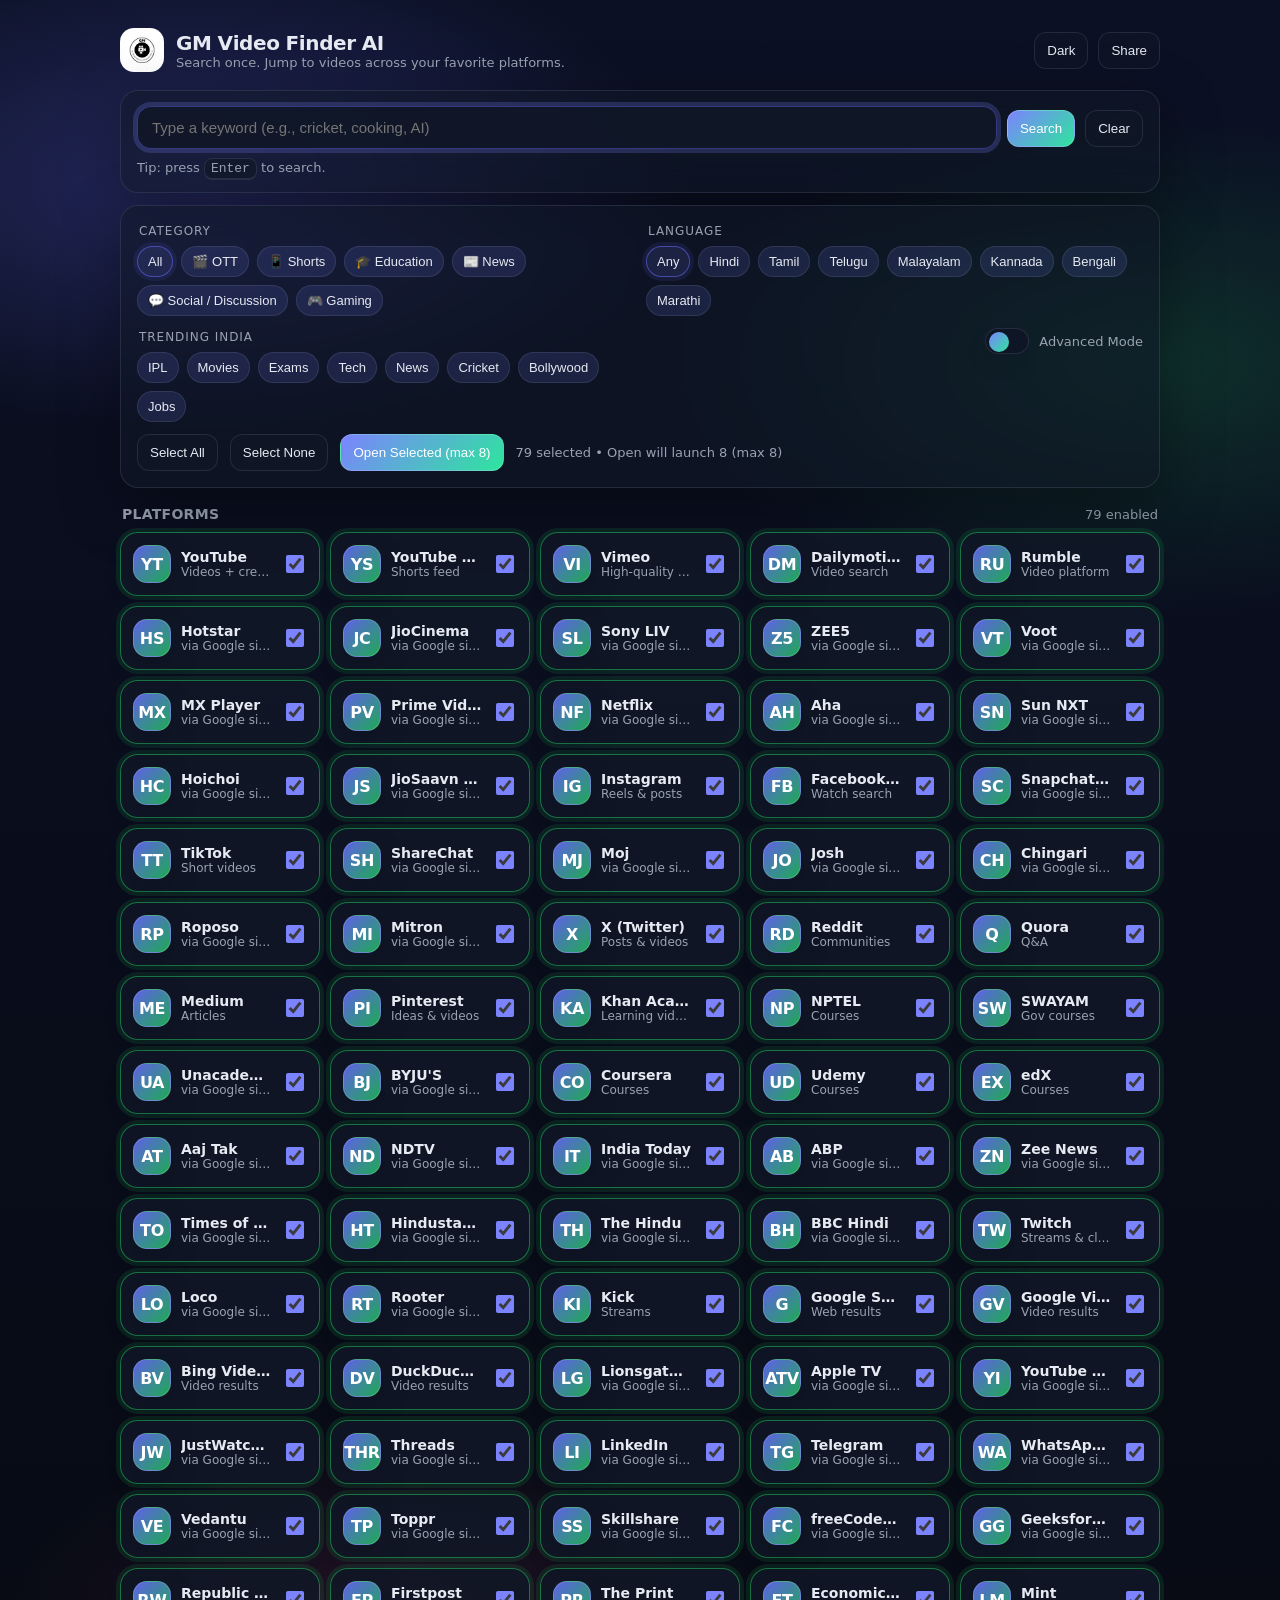
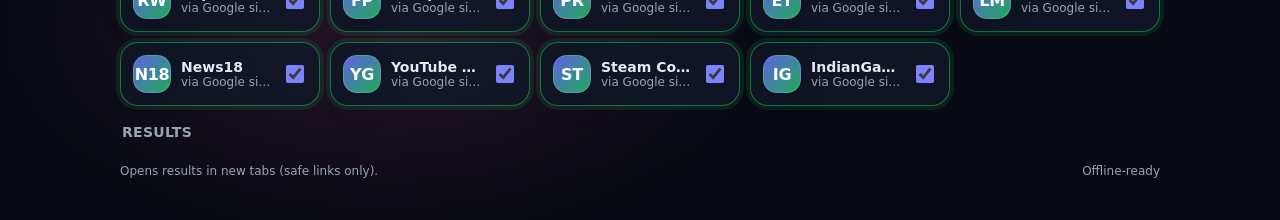
<file: index.html>
<!DOCTYPE html>
<html lang="en">

<head>
  <meta charset="UTF-8">
  <meta name="viewport" content="width=device-width, initial-scale=1.0">

  <meta name="google-site-verification" content="zXgZ5Lb3gyZdngjICJlSbUSU4bmwI5JJQZFsr65Uv7s" />

  <title>GM Video Finder AI</title>
  <meta name="description" content="Search one word and find videos from multiple platforms">

  <link rel="manifest" href="manifest.json">
  <link rel="icon" href="gm-icon-192.png" type="image/png">
  <meta name="theme-color" content="#111111" id="themeColorMeta">
  <link rel="stylesheet" href="styles.css">
  <link rel="stylesheet" href="splash.css">
</head>

<body>

  <!-- Opening Animation (Splash Screen) -->
  <div id="splash" class="splashScreen">
    <div class="splashContent">
      <img src="gm-icon-192.png" alt="GM Logo" class="splashLogo">
      <h1 class="splashTitle">GM Video Finder AI</h1>
      <div class="splashLoader"></div>
      <div class="splashText">Initializing Experience...</div>
    </div>
  </div>

  <div class="wrap">
    <div class="topbar">
      <div class="brand">
        <img src="gm-icon-192.png" alt="GM Logo" class="logo"
          style="background:none; box-shadow:none; border:none; padding:0;">
        <div>
          <h1>GM Video Finder AI</h1>
          <p class="subtitle">Search once. Jump to videos across your favorite platforms.</p>
        </div>
      </div>
      <div class="toolbar">
        <button class="btn" id="themeToggle" type="button" title="Toggle theme">Theme</button>
        <button class="btn" id="shareBtn" type="button" title="Copy a shareable link">Share</button>
      </div>
    </div>

    <div class="card" role="search" aria-label="Search">
      <div class="searchRow">
        <input class="input" id="query" placeholder="Type a keyword (e.g., cricket, cooking, AI)" autocomplete="off"
          inputmode="search">
        <button class="btn primary" id="searchBtn" type="button">Search</button>
        <button class="btn" id="clearBtn" type="button">Clear</button>
      </div>

      <div class="hint">
        <span>Tip: press <span class="kbd">Enter</span> to search.</span>
        <div class="chips" id="recentChips" aria-label="Recent searches"></div>
      </div>
    </div>

    <div class="card controls" aria-label="Filters and controls">
      <div class="row">
        <div class="field">
          <div class="label">Category</div>
          <div class="chips" id="categoryChips" aria-label="Category filters"></div>
        </div>
        <div class="field">
          <div class="label">Language</div>
          <div class="chips" id="languageChips" aria-label="Language filters"></div>
        </div>
      </div>

      <div class="row">
        <div class="field">
          <div class="label">Trending India</div>
          <div class="chips" id="trendingChips" aria-label="Trending India shortcuts"></div>
        </div>
        <div class="field right">
          <label class="switch" title="Advanced Mode: allow opening more than 8 tabs">
            <input id="advancedToggle" type="checkbox">
            <span class="slider"></span>
            <span class="switchLabel">Advanced Mode</span>
          </label>
        </div>
      </div>

      <div class="row actions">
        <button class="btn" id="selectAllBtn" type="button">Select All</button>
        <button class="btn" id="selectNoneBtn" type="button">Select None</button>
        <button class="btn primary" id="openSelectedBtn" type="button">Open Selected (max 8)</button>
        <span class="muted" id="selectionInfo"></span>
      </div>
    </div>

    <div class="sectionTitle">
      <h2>Platforms</h2>
      <span class="muted" id="platformCount"></span>
    </div>

    <div class="platformGrid" id="platformGrid" aria-live="polite"></div>

    <div class="sectionTitle">
      <h2>Results</h2>
      <span class="muted" id="resultsHint"></span>
    </div>

    <div class="grid" id="results" aria-live="polite"></div>

    <div class="footer">
      <span>Opens results in new tabs (safe links only).</span>
      <span id="swStatus"></span>
    </div>
  </div>

  <div class="loadingOverlay" id="loadingOverlay" hidden>
    <div class="loadingCard">
      <div class="spinner" aria-hidden="true"></div>
      <div>
        <div class="loadingTitle">Searching India’s top platforms…</div>
        <div class="loadingSub">Building safe search links</div>
      </div>
    </div>
  </div>

  <script src="app.js" defer></script>

</body>
</html>
</file>
<file: styles.css>
:root {
  color-scheme: light;
  --bg0: #f7f7fb;
  --bg1: #eef2ff;
  --surface: rgba(255, 255, 255, .72);
  --surface2: rgba(255, 255, 255, .92);
  --border: rgba(15, 23, 42, .10);
  --text: #0f172a;
  --muted: #475569;
  --primary: #6366f1;
  --primary2: #22c55e;
  --shadow: 0 16px 50px rgba(2, 6, 23, .10);
  --ring: 0 0 0 4px rgba(99, 102, 241, .18);
  --chip: rgba(99, 102, 241, .10);
  --danger: #ef4444;
}

html[data-theme="dark"] {
  color-scheme: dark;
  --bg0: #070A12;
  --bg1: #0B1024;
  --surface: rgba(17, 24, 39, .55);
  --surface2: rgba(17, 24, 39, .85);
  --border: rgba(148, 163, 184, .16);
  --text: #E6EAF2;
  --muted: #9AA3B2;
  --primary: #7c83ff;
  --primary2: #2ee59d;
  --shadow: 0 18px 60px rgba(0, 0, 0, .35);
  --ring: 0 0 0 4px rgba(124, 131, 255, .22);
  --chip: rgba(124, 131, 255, .14);
}

* {
  box-sizing: border-box;
}

body {
  margin: 0;
  font-family: ui-sans-serif, system-ui, -apple-system, Segoe UI, Roboto, Arial, "Noto Sans", "Helvetica Neue", sans-serif;
  color: var(--text);
  min-height: 100vh;
  background:
    radial-gradient(900px 450px at 15% 10%, rgba(99, 102, 241, .28), transparent 55%),
    radial-gradient(800px 420px at 90% 20%, rgba(34, 197, 94, .18), transparent 60%),
    radial-gradient(700px 380px at 30% 90%, rgba(236, 72, 153, .12), transparent 55%),
    linear-gradient(180deg, var(--bg1), var(--bg0));
  background-size: 100% 100%;
  animation: bgFloat 10s ease-in-out infinite alternate;
  padding: 28px 16px 42px;
}

@keyframes bgFloat {
  from {
    filter: saturate(1.02) contrast(1.00);
  }

  to {
    filter: saturate(1.12) contrast(1.02);
  }
}

.wrap {
  width: min(1040px, 100%);
  margin: 0 auto;
}

.topbar {
  display: flex;
  align-items: center;
  justify-content: space-between;
  gap: 12px;
  margin-bottom: 18px;
}

.brand {
  display: flex;
  align-items: center;
  gap: 12px;
  user-select: none;
}

.logo {
  width: 44px;
  height: 44px;
  border-radius: 14px;
  /* Image logo styles - reset background/border if needed */
  object-fit: contain;
}

/* Removed .logo span styles since we use img now */

h1 {
  margin: 0;
  font-size: 20px;
  letter-spacing: -0.02em;
}

.subtitle {
  margin: 0;
  color: var(--muted);
  font-size: 13px;
}

.toolbar {
  display: flex;
  gap: 10px;
  align-items: center;
}

.btn {
  border: 1px solid var(--border);
  background: var(--surface);
  color: var(--text);
  padding: 10px 12px;
  border-radius: 12px;
  cursor: pointer;
  transition: transform .12s ease, background .12s ease, border-color .12s ease, opacity .12s ease, box-shadow .12s ease;
  backdrop-filter: blur(10px);
}

.btn:hover {
  transform: translateY(-1px);
  border-color: rgba(99, 102, 241, .35);
}

.btn:active {
  transform: translateY(0px);
  opacity: .92;
}

.btn:focus {
  outline: none;
  box-shadow: var(--ring);
}

.btn[disabled] {
  opacity: .55;
  cursor: not-allowed;
  transform: none;
}

.btn.primary {
  background: linear-gradient(135deg, var(--primary), var(--primary2));
  color: white;
  border-color: rgba(255, 255, 255, .18);
}

.card {
  border: 1px solid var(--border);
  background: var(--surface);
  border-radius: 18px;
  padding: 16px;
  box-shadow: var(--shadow);
  backdrop-filter: blur(14px);
}

.controls {
  margin-top: 12px;
}

.row {
  display: flex;
  gap: 12px;
  align-items: flex-start;
  flex-wrap: wrap;
}

.row+.row {
  margin-top: 12px;
}

.field {
  flex: 1 1 340px;
  min-width: 260px;
}

.field.right {
  display: flex;
  justify-content: flex-end;
}

.label {
  font-size: 12px;
  color: var(--muted);
  text-transform: uppercase;
  letter-spacing: .08em;
  margin: 2px 2px 8px;
}

.searchRow {
  display: flex;
  gap: 10px;
  align-items: center;
  flex-wrap: wrap;
}

.input {
  flex: 1 1 320px;
  min-width: 260px;
  padding: 12px 14px;
  border-radius: 14px;
  border: 1px solid var(--border);
  background: var(--surface2);
  color: var(--text);
  font-size: 15px;
  outline: none;
  transition: box-shadow .12s ease, border-color .12s ease, transform .12s ease;
}

.input:focus {
  box-shadow: var(--ring);
  border-color: rgba(99, 102, 241, .45);
  transform: translateY(-1px);
}

.hint {
  margin-top: 10px;
  color: var(--muted);
  font-size: 13px;
  display: flex;
  gap: 10px;
  align-items: center;
  flex-wrap: wrap;
}

.chips {
  display: flex;
  flex-wrap: wrap;
  gap: 8px;
}

.chip {
  border: 1px solid var(--border);
  background: var(--chip);
  color: var(--text);
  border-radius: 999px;
  padding: 7px 10px;
  font-size: 13px;
  cursor: pointer;
  transition: transform .12s ease, background .12s ease, border-color .12s ease, box-shadow .12s ease;
  user-select: none;
}

.chip:hover {
  transform: translateY(-1px);
  border-color: rgba(99, 102, 241, .35);
}

.chip:focus {
  outline: none;
  box-shadow: var(--ring);
}

.chip.active {
  border-color: rgba(99, 102, 241, .60);
  box-shadow: 0 0 0 4px rgba(99, 102, 241, .10);
}

.sectionTitle {
  margin: 18px 2px 10px;
  display: flex;
  align-items: center;
  justify-content: space-between;
  gap: 10px;
}

.sectionTitle h2 {
  margin: 0;
  font-size: 14px;
  letter-spacing: .02em;
  text-transform: uppercase;
  color: var(--muted);
}

.muted {
  color: var(--muted);
  font-size: 13px;
}

.grid {
  display: grid;
  grid-template-columns: repeat(3, minmax(0, 1fr));
  gap: 10px;
}

@media (max-width: 840px) {
  .grid {
    grid-template-columns: repeat(2, minmax(0, 1fr));
  }
}

@media (max-width: 520px) {
  .grid {
    grid-template-columns: 1fr;
  }
}

.linkCard {
  display: flex;
  align-items: center;
  justify-content: space-between;
  gap: 10px;
  padding: 12px 12px;
  border-radius: 16px;
  border: 1px solid var(--border);
  background: var(--surface2);
  color: var(--text);
  text-decoration: none;
  transition: transform .12s ease, border-color .12s ease, background .12s ease, box-shadow .12s ease;
}

.linkCard:hover {
  transform: translateY(-1px);
  border-color: rgba(99, 102, 241, .35);
  box-shadow: 0 0 0 4px rgba(99, 102, 241, .10);
}

.linkMeta {
  display: flex;
  flex-direction: column;
  gap: 2px;
  min-width: 0;
}

.linkName {
  font-weight: 700;
  letter-spacing: -0.01em;
  white-space: nowrap;
  overflow: hidden;
  text-overflow: ellipsis;
}

.linkDesc {
  font-size: 12px;
  color: var(--muted);
  white-space: nowrap;
  overflow: hidden;
  text-overflow: ellipsis;
}

.pill {
  flex: 0 0 auto;
  font-size: 12px;
  padding: 6px 10px;
  border-radius: 999px;
  border: 1px solid var(--border);
  background: rgba(2, 6, 23, .06);
}

html[data-theme="dark"] .pill {
  background: rgba(226, 232, 240, .08);
}

.footer {
  margin-top: 14px;
  color: var(--muted);
  font-size: 12px;
  display: flex;
  justify-content: space-between;
  gap: 10px;
  flex-wrap: wrap;
}

.kbd {
  font-family: ui-monospace, SFMono-Regular, Menlo, Consolas, "Liberation Mono", monospace;
  border: 1px solid var(--border);
  border-bottom-width: 2px;
  background: var(--surface);
  padding: 2px 6px;
  border-radius: 8px;
}

/* Platform grid */
.platformGrid {
  display: grid;
  grid-template-columns: repeat(5, minmax(0, 1fr));
  gap: 10px;
}

@media (max-width: 980px) {
  .platformGrid {
    grid-template-columns: repeat(4, minmax(0, 1fr));
  }
}

@media (max-width: 780px) {
  .platformGrid {
    grid-template-columns: repeat(3, minmax(0, 1fr));
  }
}

@media (max-width: 520px) {
  .platformGrid {
    grid-template-columns: repeat(2, minmax(0, 1fr));
  }
}

.platformCard {
  display: flex;
  align-items: center;
  gap: 10px;
  padding: 12px;
  border-radius: 18px;
  border: 1px solid var(--border);
  background: var(--surface2);
  transition: transform .12s ease, border-color .12s ease, box-shadow .12s ease, background .12s ease;
}

.platformCard:hover {
  transform: translateY(-1px);
  border-color: rgba(99, 102, 241, .38);
  box-shadow: 0 0 0 4px rgba(99, 102, 241, .10);
}

.platformCard.selected {
  border-color: rgba(34, 197, 94, .55);
  box-shadow: 0 0 0 4px rgba(34, 197, 94, .12);
}

.pIcon {
  width: 38px;
  height: 38px;
  border-radius: 14px;
  display: grid;
  place-items: center;
  flex: 0 0 auto;
  color: white;
  font-weight: 900;
  letter-spacing: -0.02em;
  background: linear-gradient(135deg, rgba(99, 102, 241, .95), rgba(34, 197, 94, .85));
  box-shadow: 0 10px 30px rgba(2, 6, 23, .18);
  border: 1px solid rgba(255, 255, 255, .16);
}

.pMeta {
  min-width: 0;
  flex: 1 1 auto;
}

.pName {
  font-weight: 800;
  font-size: 14px;
  white-space: nowrap;
  overflow: hidden;
  text-overflow: ellipsis;
}

.pCat {
  font-size: 12px;
  color: var(--muted);
  white-space: nowrap;
  overflow: hidden;
  text-overflow: ellipsis;
}

.pToggle {
  flex: 0 0 auto;
  width: 18px;
  height: 18px;
  accent-color: var(--primary);
}

/* Switch */
.switch {
  display: flex;
  align-items: center;
  gap: 10px;
  cursor: pointer;
  user-select: none;
}

.switch input {
  display: none;
}

.slider {
  width: 44px;
  height: 26px;
  border-radius: 999px;
  border: 1px solid var(--border);
  background: var(--surface2);
  position: relative;
  transition: background .12s ease, border-color .12s ease;
}

.slider::after {
  content: "";
  position: absolute;
  top: 3px;
  left: 3px;
  width: 20px;
  height: 20px;
  border-radius: 999px;
  background: linear-gradient(135deg, var(--primary), var(--primary2));
  transition: transform .14s ease;
  box-shadow: 0 10px 25px rgba(2, 6, 23, .20);
}

.switch input:checked+.slider::after {
  transform: translateX(18px);
}

.switchLabel {
  font-size: 13px;
  color: var(--muted);
}

.actions {
  align-items: center;
}

/* Loading overlay */
.loadingOverlay {
  position: fixed;
  inset: 0;
  display: grid;
  place-items: center;
  background: rgba(2, 6, 23, .35);
  backdrop-filter: blur(10px);
  z-index: 50;
}

.loadingCard {
  display: flex;
  gap: 12px;
  align-items: center;
  padding: 14px 16px;
  border-radius: 18px;
  border: 1px solid var(--border);
  background: var(--surface2);
  box-shadow: var(--shadow);
}

.spinner {
  width: 22px;
  height: 22px;
  border-radius: 999px;
  border: 3px solid rgba(99, 102, 241, .25);
  border-top-color: rgba(99, 102, 241, .95);
  animation: spin 0.8s linear infinite;
}

@keyframes spin {
  to {
    transform: rotate(360deg);
  }
}

.loadingTitle {
  font-weight: 900;
  letter-spacing: -0.01em;
}

.loadingSub {
  font-size: 12px;
  color: var(--muted);
  margin-top: 2px;
}

.loadingOverlay[hidden] {
  display: none !important;
}

/* ---------------------------
   Animations
   --------------------------- */
@keyframes slideUpFade {
  from {
    opacity: 0;
    transform: translateY(15px);
  }

  to {
    opacity: 1;
    transform: translateY(0);
  }
}

@keyframes scaleIn {
  from {
    opacity: 0;
    transform: scale(0.92);
  }

  to {
    opacity: 1;
    transform: scale(1);
  }
}

@keyframes pulseSubtle {
  0% {
    transform: scale(1);
  }

  50% {
    transform: scale(1.02);
  }

  100% {
    transform: scale(1);
  }
}

/* Staggered entry classes */
.anim-enter {
  animation: slideUpFade 0.4s cubic-bezier(0.16, 1, 0.3, 1) forwards;
  opacity: 0;
  /* Start hidden */
}

/* Delays for staggered effect */
.anim-d-1 {
  animation-delay: 0.05s;
}

.anim-d-2 {
  animation-delay: 0.1s;
}

.anim-d-3 {
  animation-delay: 0.15s;
}

.anim-d-4 {
  animation-delay: 0.2s;
}

.anim-d-5 {
  animation-delay: 0.25s;
}

/* Apply to main layout areas on load */
.wrap>div {
  animation: slideUpFade 0.6s cubic-bezier(0.16, 1, 0.3, 1) backwards;
}

.wrap>div:nth-child(1) {
  animation-delay: 0s;
}

.wrap>div:nth-child(2) {
  animation-delay: 0.1s;
}

.wrap>div:nth-child(3) {
  animation-delay: 0.2s;
}

.wrap>div:nth-child(4) {
  animation-delay: 0.25s;
}

.wrap>div:nth-child(5) {
  animation-delay: 0.3s;
}

.wrap>div:nth-child(6) {
  animation-delay: 0.35s;
}

.wrap>div:nth-child(7) {
  animation-delay: 0.4s;
}

/* Interactive Hover Enhancements */
.btn:active,
.chip:active,
.platformCard:active,
.linkCard:active {
  transform: scale(0.97) translateY(0);
}

.platformCard.selected {
  animation: pulseSubtle 0.3s ease forwards;
}

/* ---------------------------
   Fun Letters Animation 
   --------------------------- */
@keyframes letterFloat {

  0%,
  100% {
    transform: translateY(0);
  }

  50% {
    transform: translateY(-5px);
    color: var(--primary);
  }
}

@keyframes letterPop {
  0% {
    transform: scale(1);
  }

  50% {
    transform: scale(1.4) rotate(5deg);
    color: var(--primary2);
  }

  100% {
    transform: scale(1);
    color: var(--text);
  }
}

.fun-letter {
  display: inline-block;
  cursor: default;
  transition: transform 0.2s cubic-bezier(0.175, 0.885, 0.32, 1.275), color 0.2s ease;
}

/* Base wave animation */
.brand h1 .fun-letter {
  animation: letterFloat 3s ease-in-out infinite;
}

/* Stagger delays via var set in JS, or nth-child fallback */
.brand h1 .fun-letter:nth-child(2n) {
  animation-delay: 0.1s;
}

.brand h1 .fun-letter:nth-child(3n) {
  animation-delay: 0.2s;
}

.brand h1 .fun-letter:nth-child(4n) {
  animation-delay: 0.3s;
}

.brand h1 .fun-letter:nth-child(5n) {
  animation-delay: 0.4s;
}

/* Interactive hover effect */
.fun-letter:hover {
  animation: letterPop 0.4s ease forwards;
  /* Pause the continuous wave while hovering */
  animation-play-state: paused;

  /* Badge for high relevance results */
  .badge {
    display: inline-block;
    padding: 3px 8px;
    font-size: 10px;
    font-weight: 700;
    text-transform: uppercase;
    color: #fff;
    background: linear-gradient(135deg, var(--primary2), #10b981);
    border-radius: 99px;
    margin-left: 8px;
    vertical-align: middle;
    letter-spacing: 0.05em;
    box-shadow: 0 4px 10px rgba(34, 197, 94, 0.3);
    text-shadow: 0 1px 2px rgba(0, 0, 0, 0.1);
    animation: scaleIn 0.3s ease-out backwards;
  }
</file>
<file: splash.css>
/* Splash Screen */
.splashScreen {
    position: fixed;
    inset: 0;
    background: var(--bg0);
    background-image:
        radial-gradient(circle at 50% 50%, rgba(99, 102, 241, 0.15), transparent 70%),
        linear-gradient(180deg, var(--bg1), var(--bg0));
    display: flex;
    align-items: center;
    justify-content: center;
    z-index: 9999;
    transition: opacity 0.6s cubic-bezier(0.16, 1, 0.3, 1), visibility 0.6s ease;
}

.splashScreen.hidden {
    opacity: 0;
    visibility: hidden;
    pointer-events: none;
}

.splashContent {
    display: flex;
    flex-direction: column;
    align-items: center;
    gap: 16px;
    animation: scaleIn 0.8s cubic-bezier(0.16, 1, 0.3, 1);
}

.splashLogo {
    width: 88px;
    height: 88px;
    border-radius: 22px;
    box-shadow: 0 20px 50px rgba(0, 0, 0, 0.2);
    animation: logoFloat 3s ease-in-out infinite;
}

@keyframes logoFloat {

    0%,
    100% {
        transform: translateY(0);
    }

    50% {
        transform: translateY(-8px);
    }
}

.splashTitle {
    font-size: 28px;
    font-weight: 800;
    letter-spacing: -0.02em;
    background: linear-gradient(135deg, var(--text), var(--primary));
    background-clip: text;
    -webkit-background-clip: text;
    -webkit-text-fill-color: transparent;
    margin: 0;
}

.splashLoader {
    width: 120px;
    height: 4px;
    background: rgba(148, 163, 184, 0.2);
    border-radius: 99px;
    overflow: hidden;
    position: relative;
    margin-top: 8px;
}

.splashLoader::after {
    content: "";
    position: absolute;
    top: 0;
    left: 0;
    height: 100%;
    width: 40%;
    background: linear-gradient(90deg, var(--primary), var(--primary2));
    border-radius: 99px;
    animation: loaderSlide 1.5s infinite ease-in-out;
}

@keyframes loaderSlide {
    0% {
        transform: translateX(-120%);
    }

    100% {
        transform: translateX(300%);
    }
}

.splashText {
    font-size: 13px;
    color: var(--muted);
    font-weight: 500;
    letter-spacing: 0.05em;
    text-transform: uppercase;
    animation: pulseSubtle 2s infinite ease-in-out;
}
</file>
